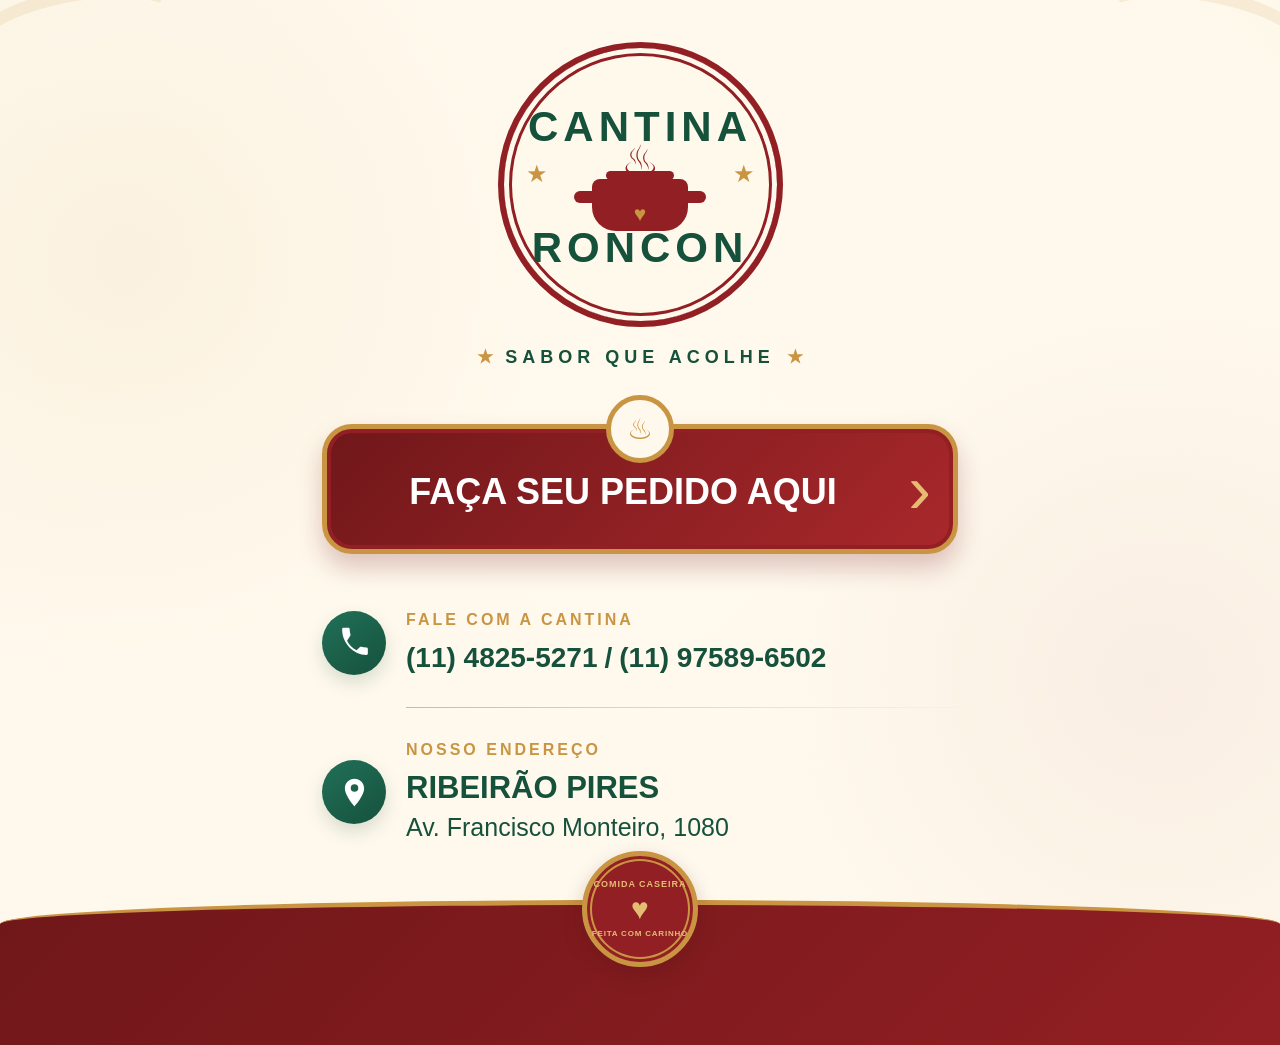
<file: Index.html>
<!DOCTYPE html>
<html lang="pt-BR">
<head>
  <meta charset="UTF-8">

  <meta
    name="viewport"
    content="width=device-width, initial-scale=1.0"
  >

  <meta
    name="description"
    content="Faça seu pedido online na Cantina Roncon."
  >

  <title>Cantina Roncon | Pedidos Online</title>

  <link rel="stylesheet" href="style.css">
</head>

<body>

  <main class="pagina-inicial">

    <div class="decoracao decoracao-superior-esquerda"></div>
    <div class="decoracao decoracao-superior-direita"></div>

    <section class="conteudo">

      <!-- LOGO -->
      <header class="cabecalho">

        <div class="logo-cantina" aria-label="Cantina Roncon">

          <div class="logo-circulo">

            <span class="logo-nome logo-nome-superior">
              CANTINA
            </span>

            <div class="logo-centro">
              <span class="vapor">♨</span>

              <div class="panela">
                <span class="coracao">♥</span>
              </div>
            </div>

            <span class="logo-nome logo-nome-inferior">
              RONCON
            </span>

          </div>

        </div>

        <p class="slogan">
          <span>★</span>
          SABOR QUE ACOLHE
          <span>★</span>
        </p>

      </header>

      <!-- BOTÃO PRINCIPAL -->
      <section class="area-pedido">

        <a
          href="cardapio.html"
          class="botao-pedido"
          aria-label="Acessar o cardápio e fazer pedido online"
        >
          <span class="icone-prato">♨</span>

          <span class="texto-botao">
            FAÇA SEU PEDIDO AQUI
          </span>

          <span class="seta-botao">›</span>
        </a>

      </section>

      
      <!-- CONTATOS -->
      <section class="informacoes">

        <div class="informacao-item">

          <div class="icone-informacao">
            <svg
              viewBox="0 0 24 24"
              aria-hidden="true"
            >
              <path
                d="M6.6 10.8c1.5 3 3.9 5.4 6.9 6.9l2.3-2.3c.3-.3.7-.4 1.1-.3
                1.2.4 2.5.6 3.8.6.6 0 1 .4 1 1V20c0 .6-.4 1-1 1
                C11.4 21 3 12.6 3 2.3c0-.6.4-1 1-1h3.5c.6 0 1 .4 1 1
                0 1.3.2 2.6.6 3.8.1.4 0 .8-.3 1.1L6.6 10.8z"
              />
            </svg>
          </div>

          <div class="informacao-texto">

            <span class="rotulo">
              FALE COM A CANTINA
            </span>

            <div class="telefones">
              <a href="tel:+551148255271">
                (11) 4825-5271
              </a>

              <span>/</span>

              <a href="tel:+5511975896502">
                (11) 97589-6502
              </a>
            </div>

          </div>

        </div>

        <div class="linha-divisoria"></div>

        <div class="informacao-item">

          <div class="icone-informacao">
            <svg
              viewBox="0 0 24 24"
              aria-hidden="true"
            >
              <path
                d="M12 2C8.1 2 5 5.1 5 9c0 5.3 7 13 7 13s7-7.7
                7-13c0-3.9-3.1-7-7-7zm0 9.5A2.5 2.5 0 1 1
                12 6a2.5 2.5 0 0 1 0 5.5z"
              />
            </svg>
          </div>

          <div class="informacao-texto">

            <span class="rotulo">
              NOSSO ENDEREÇO
            </span>

            <a
              class="endereco"
              href="https://www.google.com/maps/search/?api=1&query=Av.+Francisco+Monteiro,+1080,+Ribeirão+Pires,+SP"
              target="_blank"
              rel="noopener noreferrer"
            >
              <strong>Ribeirão Pires</strong>
              <span>Av. Francisco Monteiro, 1080</span>
            </a>

          </div>

        </div>

      </section>

    </section>

    <!-- RODAPÉ -->
    <footer class="rodape">

      <div class="selo">
        <span>COMIDA CASEIRA</span>
        <strong>♥</strong>
        <small>FEITA COM CARINHO</small>
      </div>

    </footer>

  </main>

  <script src="script.js"></script>

</body>
</html>
</file>
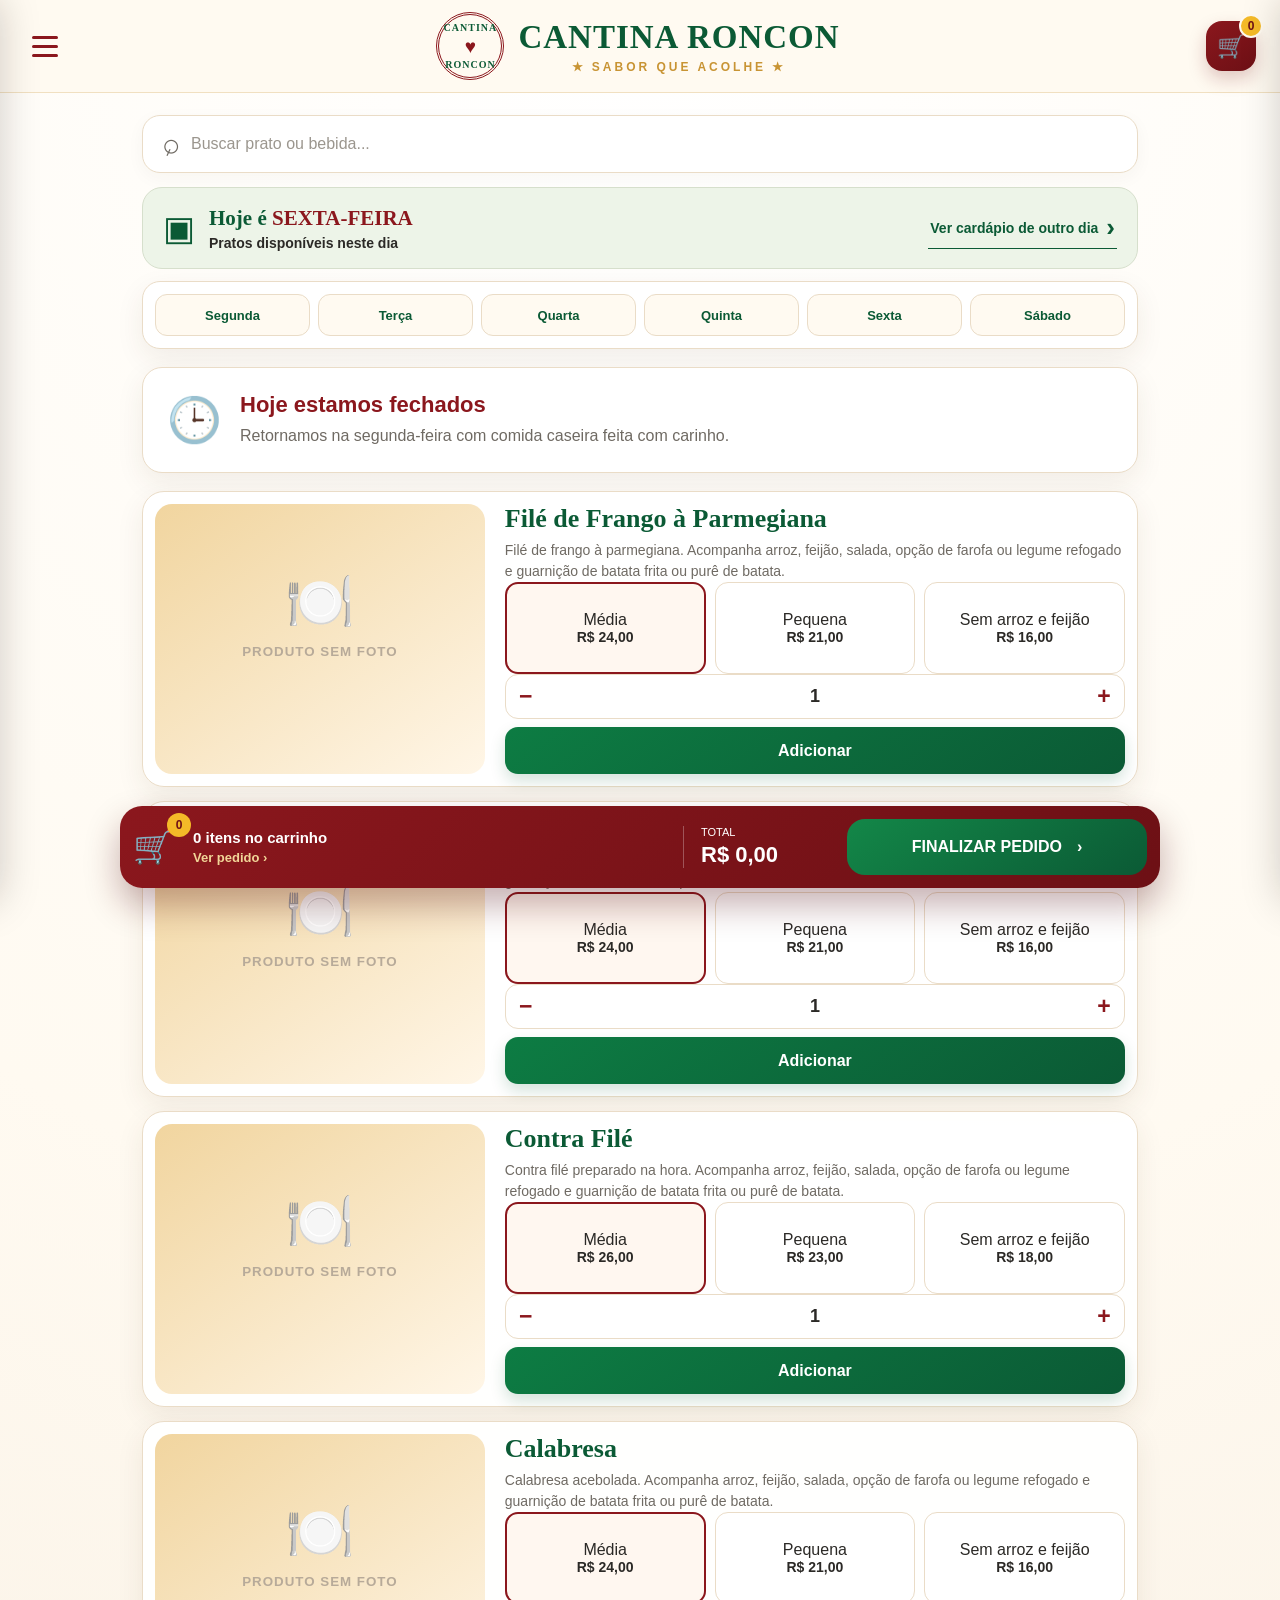
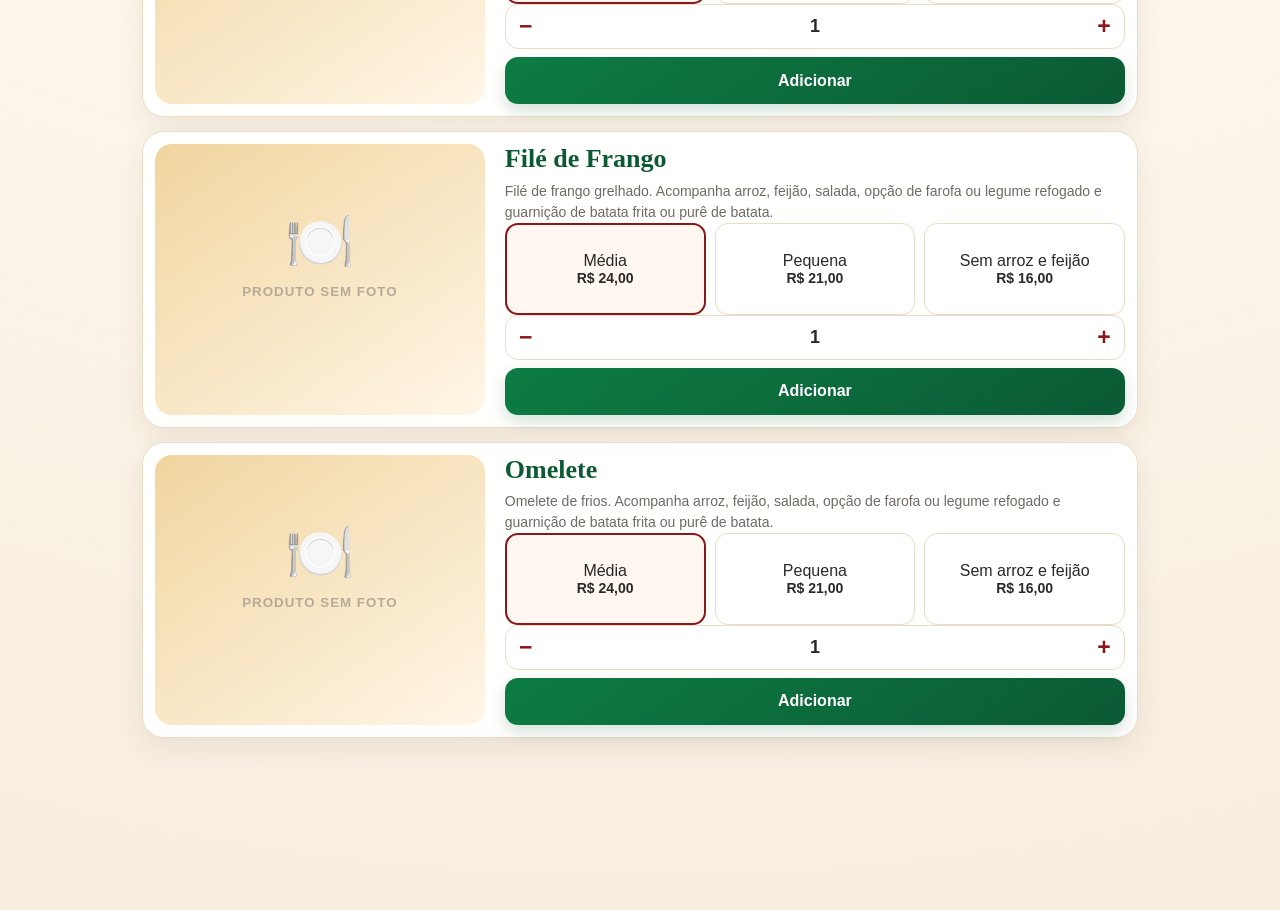
<file: cardapio.html>
<!DOCTYPE html>
<html lang="pt-BR">
<head>
  <meta charset="UTF-8">

  <meta
    name="viewport"
    content="width=device-width, initial-scale=1.0"
  >

  <meta
    name="description"
    content="Cardápio online da Cantina Roncon"
  >

  <meta name="theme-color" content="#8d1018">

  <title>Cardápio | Cantina Roncon</title>

  <link rel="stylesheet" href="cardapio.css">
</head>

<body>

  <!-- =====================================================
       CABEÇALHO
  ====================================================== -->

  <header class="cabecalho">

    <button
      type="button"
      class="botao-menu"
      id="botaoMenu"
      aria-label="Abrir menu"
    >
      <span></span>
      <span></span>
      <span></span>
    </button>

    <a href="index.html" class="marca">

      <div class="logo-miniatura">
        <span class="logo-cantina">CANTINA</span>
        <span class="logo-panela">♥</span>
        <span class="logo-roncon">RONCON</span>
      </div>

      <div class="nome-marca">
        <strong>CANTINA RONCON</strong>
        <small>★ SABOR QUE ACOLHE ★</small>
      </div>

    </a>

    <button
      type="button"
      class="botao-carrinho-topo"
      id="botaoCarrinhoTopo"
      aria-label="Abrir carrinho"
    >
      <span class="icone-carrinho">🛒</span>

      <span
        class="contador-carrinho"
        id="contadorCarrinhoTopo"
      >
        0
      </span>
    </button>

  </header>

  <!-- =====================================================
       CONTEÚDO PRINCIPAL
  ====================================================== -->

  <main class="pagina-cardapio">

    <!-- PESQUISA -->

    <section class="secao-pesquisa">

      <label class="campo-pesquisa">

        <span class="icone-pesquisa">⌕</span>

        <input
          type="search"
          id="campoPesquisa"
          placeholder="Buscar prato ou bebida..."
          autocomplete="off"
        >

      </label>

    </section>

    <!-- DIA ATUAL -->

    <section class="painel-dia">

      <div class="dia-atual">

        <span class="icone-calendario">▣</span>

        <div>
          <strong>
            Hoje é
            <span id="nomeDiaAtual">TERÇA-FEIRA</span>
          </strong>

          <small id="mensagemDia">
            Pratos disponíveis hoje
          </small>
        </div>

      </div>

      <button
        type="button"
        class="botao-outro-dia"
        id="botaoOutroDia"
      >
        Ver cardápio de outro dia
        <span>›</span>
      </button>

    </section>

    <!-- SELETOR DE DIAS -->

    <section
      class="seletor-dias"
      id="seletorDias"
      hidden
    >

      <button type="button" data-dia="1">
        Segunda
      </button>

      <button type="button" data-dia="2">
        Terça
      </button>

      <button type="button" data-dia="3">
        Quarta
      </button>

      <button type="button" data-dia="4">
        Quinta
      </button>

      <button type="button" data-dia="5">
        Sexta
      </button>

      <button type="button" data-dia="6">
        Sábado
      </button>

    </section>

    <!-- AVISO DE DOMINGO -->

    <section
      class="aviso-fechado"
      id="avisoFechado"
      hidden
    >
      <span>🕒</span>

      <div>
        <strong>Hoje estamos fechados</strong>

        <p>
          Retornamos na segunda-feira com comida caseira
          feita com carinho.
        </p>
      </div>
    </section>

    <!-- PRODUTOS -->

    <section
      class="lista-produtos"
      id="listaProdutos"
      aria-live="polite"
    ></section>

    <!-- BUSCA SEM RESULTADO -->

    <section
      class="nenhum-resultado"
      id="nenhumResultado"
      hidden
    >
      <span>🍽️</span>

      <strong>Nenhum prato encontrado</strong>

      <p>
        Tente pesquisar utilizando outro nome.
      </p>
    </section>

  </main>

  <!-- =====================================================
       BARRA FIXA DO CARRINHO
  ====================================================== -->

  <section
    class="barra-carrinho"
    id="barraCarrinho"
    hidden
  >

    <button
      type="button"
      class="resumo-carrinho"
      id="abrirCarrinho"
    >

      <span class="carrinho-barra">🛒</span>

      <span
        class="contador-barra"
        id="contadorCarrinhoBarra"
      >
        0
      </span>

      <span class="informacoes-carrinho">
        <strong id="textoQuantidadeCarrinho">
          0 itens no carrinho
        </strong>

        <small>
          Ver pedido
          <span>›</span>
        </small>
      </span>

    </button>

    <div class="total-barra">

      <span>TOTAL</span>

      <strong id="totalCarrinhoBarra">
        R$ 0,00
      </strong>

    </div>

    <button
      type="button"
      class="botao-finalizar"
      id="botaoFinalizar"
    >
      FINALIZAR PEDIDO
      <span>›</span>
    </button>

  </section>

  <!-- =====================================================
       FUNDO DO CARRINHO
  ====================================================== -->

  <div
    class="fundo-modal"
    id="fundoModal"
    hidden
  ></div>

  <!-- =====================================================
       PAINEL DO CARRINHO
  ====================================================== -->

  <aside
    class="painel-carrinho"
    id="painelCarrinho"
    aria-hidden="true"
  >

    <header class="cabecalho-painel-carrinho">

      <div>
        <span>SEU PEDIDO</span>
        <h2>Meu carrinho</h2>
      </div>

      <button
        type="button"
        id="fecharCarrinho"
        aria-label="Fechar carrinho"
      >
        ×
      </button>

    </header>

    <div
      class="itens-carrinho"
      id="itensCarrinho"
    ></div>

    <div
      class="carrinho-vazio"
      id="carrinhoVazio"
    >
      <span>🛒</span>

      <strong>Seu carrinho está vazio</strong>

      <p>
        Escolha um prato e toque em adicionar.
      </p>
    </div>

    <footer class="rodape-painel-carrinho">

      <div class="linha-total">

        <span>Total do pedido</span>

        <strong id="totalCarrinhoPainel">
          R$ 0,00
        </strong>

      </div>

      <button
        type="button"
        class="botao-continuar-pedido"
        id="continuarPedido"
        disabled
      >
        Continuar pedido
        <span>›</span>
      </button>

    </footer>

  </aside>

  <!-- =====================================================
       MENU LATERAL
  ====================================================== -->

  <aside
    class="menu-lateral"
    id="menuLateral"
    aria-hidden="true"
  >

    <header>
      <strong>Cantina Roncon</strong>

      <button
        type="button"
        id="fecharMenu"
        aria-label="Fechar menu"
      >
        ×
      </button>
    </header>

    <nav>
      <a href="index.html">
        Início
      </a>

      <a href="cardapio.html">
        Cardápio
      </a>

      <button type="button" id="menuAbrirCarrinho">
        Meu pedido
      </button>

      <a href="index.html#contato">
        Informações e contato
      </a>
    </nav>

  </aside>

  <script src="cardapio.js"></script>

</body>
</html>
</file>
<file: style.css>
/* =========================================================
   CORES
========================================================= */

:root {
  --vermelho: #921f23;
  --vermelho-escuro: #70171a;
  --vermelho-claro: #a9282b;

  --verde: #16513c;
  --verde-claro: #217058;

  --dourado: #c99542;
  --dourado-claro: #e4bd73;

  --creme: #fff9ed;
  --creme-escuro: #f5ead4;

  --branco: #ffffff;
  --texto: #16513c;
}

/* =========================================================
   RESET
========================================================= */

* {
  margin: 0;
  padding: 0;
  box-sizing: border-box;
}

html {
  scroll-behavior: smooth;
}

body {
  min-height: 100vh;
  overflow-x: hidden;

  font-family: Arial, Helvetica, sans-serif;
  background: var(--creme);
  color: var(--texto);
}

a {
  color: inherit;
  text-decoration: none;
}

/* =========================================================
   PÁGINA PRINCIPAL
========================================================= */

.pagina-inicial {
  position: relative;

  width: 100%;
  min-height: 100vh;

  display: flex;
  flex-direction: column;

  overflow: hidden;

  background:
    linear-gradient(
      rgba(255, 249, 237, 0.94),
      rgba(255, 249, 237, 0.97)
    ),
    radial-gradient(
      circle at center,
      #ffffff 0%,
      var(--creme) 65%,
      var(--creme-escuro) 100%
    );
}

.pagina-inicial::before {
  content: "";

  position: absolute;
  inset: 0;

  background:
    radial-gradient(
      circle at 10% 25%,
      rgba(201, 149, 66, 0.08),
      transparent 30%
    ),
    radial-gradient(
      circle at 90% 65%,
      rgba(146, 31, 35, 0.05),
      transparent 30%
    );

  pointer-events: none;
}

/* =========================================================
   DECORAÇÕES SUPERIORES
========================================================= */

.decoracao {
  position: absolute;
  top: -50px;

  width: 240px;
  height: 150px;

  opacity: 0.12;
  pointer-events: none;
}

.decoracao::before,
.decoracao::after {
  content: "";

  position: absolute;

  width: 205px;
  height: 70px;

  border: 13px solid var(--dourado);
  border-left-color: transparent;
  border-right-color: transparent;
  border-bottom-color: transparent;

  border-radius: 50%;
}

.decoracao::after {
  top: 42px;
  left: 25px;
}

.decoracao-superior-esquerda {
  left: -65px;
  transform: rotate(-10deg);
}

.decoracao-superior-direita {
  right: -65px;
  transform: scaleX(-1) rotate(-10deg);
}

/* =========================================================
   CONTEÚDO
========================================================= */

.conteudo {
  position: relative;
  z-index: 2;

  width: 100%;
  max-width: 680px;

  margin: 0 auto;
  padding: 42px 22px 55px;
}

/* =========================================================
   CABEÇALHO
========================================================= */

.cabecalho {
  display: flex;
  flex-direction: column;
  align-items: center;
}

.logo-cantina {
  width: 285px;
  max-width: 78vw;

  aspect-ratio: 1 / 1;

  display: flex;
  align-items: center;
  justify-content: center;
}

.logo-circulo {
  position: relative;

  width: 100%;
  height: 100%;

  display: flex;
  align-items: center;
  justify-content: center;

  border: 6px solid var(--vermelho);
  border-radius: 50%;

  background: rgba(255, 249, 237, 0.95);

  box-shadow:
    inset 0 0 0 5px var(--creme),
    inset 0 0 0 8px var(--vermelho);
}

/* =========================================================
   TEXTO DA LOGO
========================================================= */

.logo-nome {
  position: absolute;

  width: 100%;

  color: var(--verde);

  font-size: clamp(30px, 8vw, 42px);
  font-weight: 800;
  line-height: 1;
  letter-spacing: 5px;
  text-align: center;
}

.logo-nome-superior {
  top: 58px;
}

.logo-nome-inferior {
  bottom: 52px;
}

.logo-circulo::before,
.logo-circulo::after {
  content: "★";

  position: absolute;
  top: 46%;

  transform: translateY(-50%);

  color: var(--dourado);
  font-size: 24px;
}

.logo-circulo::before {
  left: 22px;
}

.logo-circulo::after {
  right: 22px;
}

/* =========================================================
   PANELA
========================================================= */

.logo-centro {
  position: relative;

  display: flex;
  flex-direction: column;
  align-items: center;

  margin-top: 2px;
}

.vapor {
  position: relative;
  z-index: 3;

  margin-bottom: -4px;

  color: var(--vermelho);
  font-size: 43px;
  line-height: 1;
}

.panela {
  position: relative;

  width: 96px;
  height: 52px;

  border-radius: 8px 8px 24px 24px;

  background: var(--vermelho);
}

.panela::before {
  content: "";

  position: absolute;
  top: -8px;
  left: 14px;

  width: 68px;
  height: 9px;

  border-radius: 20px;

  background: var(--vermelho);
}

.panela::after {
  content: "";

  position: absolute;
  top: 12px;
  left: -18px;

  width: 132px;
  height: 12px;

  border-radius: 20px;

  background: var(--vermelho);
}

.coracao {
  position: absolute;
  z-index: 4;

  top: 23px;
  left: 50%;

  transform: translateX(-50%);

  color: var(--dourado);
  font-size: 21px;
}

/* =========================================================
   SLOGAN
========================================================= */

.slogan {
  margin-top: 18px;

  display: flex;
  align-items: center;
  justify-content: center;
  gap: 12px;

  color: var(--verde);

  font-size: clamp(13px, 3.5vw, 18px);
  font-weight: 700;
  line-height: 1.4;
  letter-spacing: 5px;
  text-align: center;
}

.slogan span {
  flex-shrink: 0;

  color: var(--dourado);
  letter-spacing: 0;
}

/* =========================================================
   BOTÃO PRINCIPAL
========================================================= */

.area-pedido {
  width: 100%;
  margin-top: 54px;
}

.botao-pedido {
  position: relative;

  width: 100%;
  min-height: 130px;

  padding: 36px 62px 30px 28px;

  display: flex;
  align-items: center;
  justify-content: center;

  border: 5px solid var(--dourado);
  border-radius: 30px;

  background:
    linear-gradient(
      135deg,
      var(--vermelho-escuro),
      var(--vermelho-claro)
    );

  color: var(--branco);

  box-shadow:
    0 14px 25px rgba(112, 23, 26, 0.23),
    inset 0 0 0 4px var(--vermelho);

  transition:
    transform 0.2s ease,
    filter 0.2s ease;
}

.botao-pedido:hover {
  transform: translateY(-3px);
  filter: brightness(1.05);
}

.botao-pedido:active {
  transform: scale(0.98);
}

.texto-botao {
  width: 100%;

  font-size: clamp(24px, 6vw, 36px);
  font-weight: 800;
  line-height: 1.12;
  text-align: center;
}

.icone-prato {
  position: absolute;
  top: -34px;
  left: 50%;

  width: 68px;
  height: 68px;

  transform: translateX(-50%);

  display: flex;
  align-items: center;
  justify-content: center;

  border: 5px solid var(--dourado);
  border-radius: 50%;

  background: var(--creme);
  color: var(--dourado);

  font-size: 29px;
}

.seta-botao {
  position: absolute;
  right: 22px;
  top: 50%;

  transform: translateY(-50%);

  color: var(--dourado-claro);

  font-size: 68px;
  font-weight: 300;
  line-height: 1;
}

/* =========================================================
   INFORMAÇÕES
========================================================= */

.informacoes {
  width: 100%;
  margin-top: 55px;
}

.informacao-item {
  width: 100%;

  display: grid;
  grid-template-columns: 64px minmax(0, 1fr);
  align-items: center;
  gap: 20px;
}

.icone-informacao {
  width: 64px;
  height: 64px;

  display: flex;
  align-items: center;
  justify-content: center;

  border-radius: 50%;

  background:
    linear-gradient(
      145deg,
      var(--verde-claro),
      var(--verde)
    );

  box-shadow: 0 8px 18px rgba(22, 81, 60, 0.17);
}

.icone-informacao svg {
  width: 33px;
  height: 33px;

  fill: var(--branco);
}

.informacao-texto {
  min-width: 0;

  display: flex;
  flex-direction: column;
  gap: 7px;
}

.rotulo {
  color: var(--dourado);

  font-size: clamp(12px, 3vw, 16px);
  font-weight: 800;
  line-height: 1.4;
  letter-spacing: 3px;
}

.telefones {
  display: flex;
  flex-wrap: wrap;
  align-items: center;
  column-gap: 7px;
  row-gap: 3px;

  color: var(--verde);

  font-size: clamp(20px, 5vw, 28px);
  font-weight: 800;
  line-height: 1.35;
}

.telefones a {
  white-space: nowrap;
}

.telefones a:hover,
.endereco:hover {
  color: var(--vermelho);
}

.endereco {
  min-width: 0;

  display: flex;
  flex-direction: column;
  gap: 5px;

  color: var(--verde);
}

.endereco strong {
  font-size: clamp(23px, 5.5vw, 31px);
  line-height: 1.2;
  text-transform: uppercase;
}

.endereco span {
  font-size: clamp(18px, 4.5vw, 25px);
  line-height: 1.35;
}

.linha-divisoria {
  width: calc(100% - 84px);
  height: 1px;

  margin: 31px 0 31px 84px;

  background:
    linear-gradient(
      to right,
      var(--dourado),
      rgba(201, 149, 66, 0.05)
    );

  opacity: 0.65;
}

/* =========================================================
   RODAPÉ
========================================================= */

.rodape {
  position: relative;
  z-index: 3;

  flex-shrink: 0;

  width: 100%;
  min-height: 145px;

  margin-top: auto;

  display: flex;
  justify-content: center;

  border-top: 5px solid var(--dourado);
  border-radius: 50% 50% 0 0 / 24px 24px 0 0;

  background:
    linear-gradient(
      135deg,
      var(--vermelho-escuro),
      var(--vermelho)
    );
}

.selo {
  position: relative;

  width: 116px;
  height: 116px;

  margin-top: -54px;

  display: flex;
  flex-direction: column;
  align-items: center;
  justify-content: center;

  border: 5px solid var(--dourado);
  border-radius: 50%;

  background: var(--vermelho);
  color: var(--dourado-claro);

  text-align: center;

  box-shadow:
    0 8px 20px rgba(78, 17, 17, 0.22),
    inset 0 0 0 3px var(--vermelho),
    inset 0 0 0 5px var(--dourado);
}

.selo span {
  font-size: 9px;
  font-weight: 700;
  letter-spacing: 1px;
}

.selo strong {
  margin: 5px 0;

  font-size: 30px;
  line-height: 1;
}

.selo small {
  font-size: 8px;
  font-weight: 700;
  letter-spacing: 0.8px;
}

/* =========================================================
   CELULARES
========================================================= */

@media (max-width: 600px) {

  .conteudo {
    padding: 32px 18px 70px;
  }

  .logo-cantina {
    width: 260px;
    max-width: 76vw;
  }

  .logo-nome {
    font-size: clamp(27px, 8vw, 37px);
    letter-spacing: 4px;
  }

  .logo-nome-superior {
    top: 52px;
  }

  .logo-nome-inferior {
    bottom: 47px;
  }

  .logo-circulo::before {
    left: 18px;
  }

  .logo-circulo::after {
    right: 18px;
  }

  .slogan {
    gap: 8px;
    letter-spacing: 4px;
  }

  .area-pedido {
    margin-top: 49px;
  }

  .botao-pedido {
    min-height: 120px;

    padding:
      34px
      53px
      27px
      20px;

    border-radius: 27px;
  }

  .texto-botao {
    font-size: clamp(22px, 6.5vw, 31px);
  }

  .seta-botao {
    right: 16px;
    font-size: 59px;
  }

  .informacoes {
    margin-top: 48px;
  }

  .informacao-item {
    grid-template-columns: 58px minmax(0, 1fr);
    gap: 16px;
  }

  .icone-informacao {
    width: 58px;
    height: 58px;
  }

  .icone-informacao svg {
    width: 29px;
    height: 29px;
  }

  .linha-divisoria {
    width: calc(100% - 74px);
    margin-left: 74px;
  }

  .rodape {
    min-height: 125px;
  }

  .selo {
    width: 108px;
    height: 108px;

    margin-top: -48px;
  }

}

/* =========================================================
   CELULARES PEQUENOS
========================================================= */

@media (max-width: 380px) {

  .conteudo {
    padding-left: 14px;
    padding-right: 14px;
  }

  .logo-cantina {
    width: 235px;
  }

  .logo-nome {
    font-size: 27px;
    letter-spacing: 3px;
  }

  .logo-nome-superior {
    top: 47px;
  }

  .logo-nome-inferior {
    bottom: 43px;
  }

  .logo-centro {
    transform: scale(0.88);
  }

  .logo-circulo::before,
  .logo-circulo::after {
    font-size: 19px;
  }

  .logo-circulo::before {
    left: 14px;
  }

  .logo-circulo::after {
    right: 14px;
  }

  .slogan {
    font-size: 12px;
    letter-spacing: 3px;
  }

  .botao-pedido {
    padding-left: 16px;
    padding-right: 46px;
  }

  .informacao-item {
    grid-template-columns: 52px minmax(0, 1fr);
    gap: 13px;
  }

  .icone-informacao {
    width: 52px;
    height: 52px;
  }

  .linha-divisoria {
    width: calc(100% - 65px);
    margin-left: 65px;
  }

  .rotulo {
    letter-spacing: 2px;
  }

}
</file>
<file: cardapio.css>
:root {
  --vinho: #8b171d;
  --vinho-escuro: #6d1015;
  --verde: #0b5a35;
  --verde-escuro: #073e25;
  --verde-claro: #edf4e8;
  --dourado: #c89434;
  --creme: #fffaf1;
  --creme-2: #f7eddf;
  --branco: #ffffff;
  --texto: #2b2926;
  --texto-suave: #6f6a63;
  --borda: #eadcc7;
  --sombra: 0 10px 28px rgba(78, 49, 26, 0.08);
}

* {
  box-sizing: border-box;
  margin: 0;
  padding: 0;
}

html {
  scroll-behavior: smooth;
}

body {
  min-height: 100vh;
  padding-bottom: 112px;
  font-family: Arial, Helvetica, sans-serif;
  color: var(--texto);
  background:
    radial-gradient(circle at top, #fff 0%, var(--creme) 48%, var(--creme-2) 100%);
}

body.modal-aberto {
  overflow: hidden;
}

button,
input {
  font: inherit;
}

button {
  cursor: pointer;
}

a {
  color: inherit;
  text-decoration: none;
}

img {
  display: block;
  max-width: 100%;
}

/* CABEÇALHO */

.cabecalho {
  position: sticky;
  top: 0;
  z-index: 30;
  min-height: 88px;
  padding: 12px 22px;
  display: grid;
  grid-template-columns: 48px minmax(0, 1fr) 52px;
  align-items: center;
  gap: 14px;
  background: rgba(255, 250, 241, 0.96);
  border-bottom: 1px solid rgba(200, 148, 52, 0.25);
  backdrop-filter: blur(12px);
}

.botao-menu {
  width: 46px;
  height: 46px;
  padding: 10px;
  border: 0;
  border-radius: 14px;
  background: transparent;
  display: flex;
  flex-direction: column;
  justify-content: center;
  gap: 6px;
}

.botao-menu span {
  width: 100%;
  height: 3px;
  border-radius: 50px;
  background: var(--vinho);
}

.marca {
  min-width: 0;
  display: flex;
  align-items: center;
  justify-content: center;
  gap: 14px;
}

.logo-miniatura {
  flex: 0 0 auto;
  width: 68px;
  height: 68px;
  border: 3px double var(--vinho);
  border-radius: 50%;
  background: var(--creme);
  color: var(--verde);
  display: flex;
  flex-direction: column;
  align-items: center;
  justify-content: center;
  line-height: 1;
}

.logo-cantina,
.logo-roncon {
  font-family: Georgia, "Times New Roman", serif;
  font-size: 10px;
  font-weight: 800;
  letter-spacing: 1px;
}

.logo-panela {
  margin: 4px 0;
  color: var(--vinho);
  font-size: 19px;
}

.nome-marca {
  min-width: 0;
  display: flex;
  flex-direction: column;
  align-items: center;
  gap: 4px;
}

.nome-marca strong {
  overflow: hidden;
  color: var(--verde);
  font-family: Georgia, "Times New Roman", serif;
  font-size: clamp(19px, 4vw, 33px);
  letter-spacing: 1px;
  white-space: nowrap;
  text-overflow: ellipsis;
}

.nome-marca small {
  color: var(--dourado);
  font-size: clamp(8px, 2vw, 12px);
  font-weight: 800;
  letter-spacing: 3px;
  white-space: nowrap;
}

.botao-carrinho-topo {
  position: relative;
  width: 50px;
  height: 50px;
  border: 0;
  border-radius: 16px;
  color: #fff;
  background: linear-gradient(145deg, var(--vinho), var(--vinho-escuro));
  display: grid;
  place-items: center;
  box-shadow: 0 8px 18px rgba(112, 12, 18, 0.22);
}

.icone-carrinho {
  font-size: 23px;
}

.contador-carrinho {
  position: absolute;
  top: -7px;
  right: -7px;
  min-width: 24px;
  height: 24px;
  padding: 0 6px;
  border: 2px solid var(--creme);
  border-radius: 30px;
  background: #f4ba28;
  color: var(--vinho-escuro);
  font-size: 12px;
  font-weight: 900;
  display: grid;
  place-items: center;
}

/* CONTEÚDO */

.pagina-cardapio {
  width: min(100%, 1040px);
  margin: 0 auto;
  padding: 22px 22px 60px;
}

.secao-pesquisa {
  margin-bottom: 14px;
}

.campo-pesquisa {
  min-height: 58px;
  padding: 0 18px;
  border: 1px solid var(--borda);
  border-radius: 18px;
  background: #fff;
  display: flex;
  align-items: center;
  gap: 12px;
  box-shadow: 0 5px 18px rgba(58, 39, 22, 0.04);
}

.campo-pesquisa:focus-within {
  border-color: var(--dourado);
  box-shadow: 0 0 0 3px rgba(200, 148, 52, 0.13);
}

.icone-pesquisa {
  color: var(--texto-suave);
  font-size: 30px;
  line-height: 1;
  transform: rotate(-20deg);
}

.campo-pesquisa input {
  width: 100%;
  min-width: 0;
  border: 0;
  outline: 0;
  background: transparent;
  color: var(--texto);
  font-size: 16px;
}

.campo-pesquisa input::placeholder {
  color: #9b968e;
}

/* DIA */

.painel-dia {
  min-height: 82px;
  padding: 15px 20px;
  border: 1px solid #d6dfcc;
  border-radius: 20px;
  background: var(--verde-claro);
  display: flex;
  align-items: center;
  justify-content: space-between;
  gap: 18px;
}

.dia-atual {
  display: flex;
  align-items: center;
  gap: 14px;
}

.icone-calendario {
  color: var(--verde);
  font-size: 34px;
}

.dia-atual div {
  display: flex;
  flex-direction: column;
  gap: 4px;
}

.dia-atual strong {
  color: var(--verde);
  font-family: Georgia, "Times New Roman", serif;
  font-size: 21px;
}

.dia-atual strong span {
  color: var(--vinho);
}

.dia-atual small {
  color: var(--texto);
  font-size: 14px;
  font-weight: 700;
}

.botao-outro-dia {
  min-height: 42px;
  padding: 0 2px;
  border: 0;
  border-bottom: 1px solid var(--verde);
  background: transparent;
  color: var(--verde);
  display: flex;
  align-items: center;
  gap: 8px;
  font-size: 14px;
  font-weight: 800;
}

.botao-outro-dia span {
  font-size: 26px;
}

/* DIAS */

.seletor-dias {
  margin-top: 12px;
  padding: 12px;
  border: 1px solid var(--borda);
  border-radius: 18px;
  background: #fff;
  display: grid;
  grid-template-columns: repeat(6, minmax(0, 1fr));
  gap: 8px;
  box-shadow: var(--sombra);
}

.seletor-dias button {
  min-height: 42px;
  padding: 0 8px;
  border: 1px solid var(--borda);
  border-radius: 12px;
  background: var(--creme);
  color: var(--verde);
  font-size: 13px;
  font-weight: 800;
}

.seletor-dias button.ativo {
  border-color: var(--vinho);
  background: var(--vinho);
  color: #fff;
}

/* FECHADO */

.aviso-fechado {
  margin-top: 18px;
  padding: 24px;
  border: 1px solid var(--borda);
  border-radius: 20px;
  background: #fff;
  display: flex;
  align-items: center;
  gap: 18px;
  box-shadow: var(--sombra);
}

.aviso-fechado > span {
  font-size: 44px;
}

.aviso-fechado strong {
  color: var(--vinho);
  font-size: 22px;
}

.aviso-fechado p {
  margin-top: 6px;
  color: var(--texto-suave);
  line-height: 1.5;
}

/* PRODUTOS */

.lista-produtos {
  margin-top: 18px;
  display: grid;
  gap: 14px;
}

.cartao-produto {
  padding: 12px;
  border: 1px solid var(--borda);
  border-radius: 22px;
  background: rgba(255, 255, 255, 0.97);
  display: grid;
  grid-template-columns: minmax(220px, 34%) minmax(0, 1fr);
  gap: 20px;
  box-shadow: var(--sombra);
}

.area-imagem-produto {
  min-height: 220px;
  overflow: hidden;
  border-radius: 17px;
  background: linear-gradient(145deg, #f1d59f, #fff6e7);
}

.area-imagem-produto img {
  width: 100%;
  height: 100%;
  min-height: 220px;
  object-fit: cover;
}

.produto-sem-foto {
  min-height: 220px;
  color: #b7aa99;
  display: flex;
  flex-direction: column;
  align-items: center;
  justify-content: center;
  gap: 9px;
}

.produto-sem-foto span {
  font-size: 56px;
}

.produto-sem-foto small {
  font-weight: 800;
  letter-spacing: 1px;
}

.conteudo-produto {
  min-width: 0;
  display: flex;
  flex-direction: column;
}

.nome-produto {
  color: var(--verde);
  font-family: Georgia, "Times New Roman", serif;
  font-size: 26px;
  line-height: 1.12;
}

.descricao-produto {
  margin-top: 7px;
  color: var(--texto-suave);
  font-size: 14px;
  line-height: 1.5;
}

.titulo-opcoes {
  margin-top: 14px;
  color: var(--vinho);
  display: flex;
  align-items: center;
  gap: 12px;
  font-size: 12px;
  font-weight: 900;
  text-transform: uppercase;
}

.titulo-opcoes::before,
.titulo-opcoes::after {
  content: "";
  flex: 1;
  height: 1px;
  background: var(--borda);
}

.area-pedido-produto {
  margin-top: 10px;
  display: grid;
  grid-template-columns: minmax(0, 1fr) 132px;
  align-items: end;
  gap: 12px;
}

.opcoes-produto {
  display: grid;
  grid-template-columns: repeat(3, minmax(0, 1fr));
  gap: 9px;
}

.opcao-produto {
  min-height: 92px;
  padding: 9px 6px;
  border: 1px solid var(--borda);
  border-radius: 13px;
  background: #fff;
  color: var(--texto);
  text-align: center;
  display: flex;
  flex-direction: column;
  align-items: center;
  justify-content: center;
  transition: 0.18s ease;
}

.opcao-produto:hover {
  border-color: var(--dourado);
}

.opcao-produto.selecionada {
  border: 2px solid var(--vinho);
  background: #fff7f0;
}

.opcao-produto strong {
  font-size: 14px;
}

.opcao-produto small {
  margin-top: 2px;
  color: var(--texto-suave);
  font-size: 10px;
}

.preco-opcao {
  margin-top: 5px;
  color: var(--vinho);
  font-size: 15px;
  font-weight: 900;
}

.marcador-opcao {
  width: 18px;
  height: 18px;
  margin-top: 5px;
  border: 1px solid var(--texto);
  border-radius: 50%;
  display: grid;
  place-items: center;
}

.opcao-produto.selecionada .marcador-opcao {
  border: 2px solid var(--vinho);
}

.opcao-produto.selecionada .marcador-opcao::after {
  content: "";
  width: 8px;
  height: 8px;
  border-radius: 50%;
  background: var(--vinho);
}

.acoes-produto {
  display: flex;
  flex-direction: column;
  gap: 8px;
}

.seletor-quantidade {
  min-height: 45px;
  border: 1px solid var(--borda);
  border-radius: 13px;
  background: #fff;
  display: grid;
  grid-template-columns: 40px 1fr 40px;
  align-items: center;
}

.seletor-quantidade button {
  height: 43px;
  border: 0;
  background: transparent;
  color: var(--vinho);
  font-size: 23px;
  font-weight: 800;
}

.seletor-quantidade span {
  text-align: center;
  font-size: 18px;
  font-weight: 800;
}

.botao-adicionar-produto {
  min-height: 47px;
  padding: 0 13px;
  border: 0;
  border-radius: 13px;
  background: linear-gradient(145deg, #0d7c43, var(--verde));
  color: #fff;
  font-size: 16px;
  font-weight: 800;
  box-shadow: 0 7px 15px rgba(7, 87, 45, 0.17);
}

.botao-adicionar-produto:active {
  transform: translateY(1px);
}

.botao-adicionar-produto.adicionado {
  background: var(--vinho);
}

/* NENHUM RESULTADO */

.nenhum-resultado {
  padding: 64px 20px;
  text-align: center;
}

.nenhum-resultado > span {
  font-size: 54px;
}

.nenhum-resultado strong {
  display: block;
  margin-top: 12px;
  color: var(--verde);
  font-size: 21px;
}

.nenhum-resultado p {
  margin-top: 7px;
  color: var(--texto-suave);
}

/* BARRA DO CARRINHO */

.barra-carrinho {
  position: fixed;
  z-index: 40;
  right: 12px;
  bottom: 12px;
  left: 12px;
  width: calc(100% - 24px);
  max-width: 1040px;
  min-height: 82px;
  margin: 0 auto;
  padding: 10px 13px;
  border-radius: 22px;
  background: linear-gradient(135deg, var(--vinho), var(--vinho-escuro));
  color: #fff;
  display: grid;
  grid-template-columns: minmax(220px, 1fr) 150px minmax(210px, 300px);
  align-items: center;
  gap: 14px;
  box-shadow: 0 17px 35px rgba(77, 10, 15, 0.32);
}

.resumo-carrinho {
  min-width: 0;
  border: 0;
  background: transparent;
  color: #fff;
  text-align: left;
  display: grid;
  grid-template-columns: 48px minmax(0, 1fr);
  align-items: center;
  gap: 12px;
}

.carrinho-barra {
  font-size: 32px;
}

.contador-barra {
  position: absolute;
  margin-top: -44px;
  margin-left: 34px;
  min-width: 24px;
  height: 24px;
  padding: 0 6px;
  border-radius: 30px;
  background: #f4ba28;
  color: var(--vinho-escuro);
  font-size: 12px;
  font-weight: 900;
  display: grid;
  place-items: center;
}

.informacoes-carrinho {
  min-width: 0;
  display: flex;
  flex-direction: column;
  gap: 4px;
}

.informacoes-carrinho strong {
  overflow: hidden;
  font-size: 15px;
  white-space: nowrap;
  text-overflow: ellipsis;
}

.informacoes-carrinho small {
  color: #f1d597;
  font-size: 13px;
  font-weight: 800;
}

.total-barra {
  padding-left: 17px;
  border-left: 1px solid rgba(255, 255, 255, 0.28);
  display: flex;
  flex-direction: column;
  gap: 4px;
}

.total-barra span {
  font-size: 11px;
}

.total-barra strong {
  font-size: 22px;
}

.botao-finalizar {
  min-height: 56px;
  padding: 0 22px;
  border: 0;
  border-radius: 18px;
  background: linear-gradient(145deg, #138748, var(--verde));
  color: #fff;
  font-size: 16px;
  font-weight: 900;
  display: flex;
  align-items: center;
  justify-content: center;
  gap: 15px;
}

/* MODAIS */

.fundo-modal {
  position: fixed;
  z-index: 60;
  inset: 0;
  background: rgba(23, 17, 14, 0.58);
  backdrop-filter: blur(3px);
}

.painel-carrinho {
  position: fixed;
  z-index: 70;
  top: 0;
  right: 0;
  width: min(430px, 100%);
  height: 100%;
  background: var(--creme);
  display: flex;
  flex-direction: column;
  box-shadow: -18px 0 40px rgba(20, 15, 12, 0.24);
  transform: translateX(105%);
  transition: transform 0.28s ease;
}

.painel-carrinho.aberto {
  transform: translateX(0);
}

.cabecalho-painel-carrinho {
  padding: 22px 20px;
  border-bottom: 1px solid var(--borda);
  background: #fff;
  display: flex;
  align-items: center;
  justify-content: space-between;
}

.cabecalho-painel-carrinho span {
  color: var(--dourado);
  font-size: 11px;
  font-weight: 900;
  letter-spacing: 2px;
}

.cabecalho-painel-carrinho h2 {
  margin-top: 4px;
  color: var(--verde);
  font-family: Georgia, "Times New Roman", serif;
}

.cabecalho-painel-carrinho button,
.menu-lateral header button {
  width: 42px;
  height: 42px;
  border: 1px solid var(--borda);
  border-radius: 50%;
  background: #fff;
  color: var(--vinho);
  font-size: 28px;
}

.itens-carrinho {
  padding: 8px 20px;
  overflow-y: auto;
}

.item-carrinho {
  padding: 15px 0;
  border-bottom: 1px solid var(--borda);
  display: grid;
  grid-template-columns: minmax(0, 1fr) auto;
  gap: 12px;
}

.carrinho-vazio {
  padding: 70px 20px;
  text-align: center;
}

.carrinho-vazio > span {
  font-size: 55px;
}

.carrinho-vazio strong {
  display: block;
  margin-top: 14px;
  color: var(--verde);
}

.carrinho-vazio p {
  margin-top: 7px;
  color: var(--texto-suave);
}

.rodape-painel-carrinho {
  margin-top: auto;
  padding: 18px 20px 24px;
  border-top: 1px solid var(--borda);
  background: #fff;
}

.linha-total {
  display: flex;
  align-items: center;
  justify-content: space-between;
}

.linha-total strong {
  color: var(--vinho);
  font-size: 23px;
}

.botao-continuar-pedido {
  width: 100%;
  min-height: 56px;
  margin-top: 15px;
  padding: 0 20px;
  border: 0;
  border-radius: 15px;
  background: var(--vinho);
  color: #fff;
  font-size: 17px;
  font-weight: 900;
}

.botao-continuar-pedido:disabled {
  background: #b9b3aa;
}

/* MENU LATERAL */

.menu-lateral {
  position: fixed;
  z-index: 80;
  top: 0;
  left: 0;
  width: min(360px, 88%);
  height: 100%;
  background: var(--creme);
  box-shadow: 15px 0 40px rgba(20, 15, 12, 0.23);
  transform: translateX(-105%);
  transition: transform 0.28s ease;
}

.menu-lateral.aberto {
  transform: translateX(0);
}

.menu-lateral header {
  min-height: 95px;
  padding: 20px;
  background: var(--vinho);
  color: #fff;
  display: flex;
  align-items: center;
  justify-content: space-between;
}

.menu-lateral header strong {
  font-family: Georgia, "Times New Roman", serif;
  font-size: 22px;
}

.menu-lateral header button {
  border-color: rgba(255, 255, 255, 0.25);
  background: transparent;
  color: #fff;
}

.menu-lateral nav {
  padding: 20px;
  display: flex;
  flex-direction: column;
  gap: 10px;
}

.menu-lateral nav a,
.menu-lateral nav button {
  min-height: 52px;
  padding: 0 17px;
  border: 1px solid var(--borda);
  border-radius: 14px;
  background: #fff;
  color: var(--verde);
  font-size: 15px;
  font-weight: 800;
  text-align: left;
  display: flex;
  align-items: center;
}

/* TABLET */

@media (max-width: 850px) {
  .cartao-produto {
    grid-template-columns: 250px minmax(0, 1fr);
  }

  .area-pedido-produto {
    grid-template-columns: 1fr;
  }

  .acoes-produto {
    display: grid;
    grid-template-columns: 1fr 1fr;
  }

  .barra-carrinho {
    grid-template-columns: minmax(180px, 1fr) 120px 220px;
  }
}

/* CELULAR */

@media (max-width: 680px) {
  body {
    padding-bottom: 104px;
  }

  .cabecalho {
    min-height: 76px;
    padding: 9px 12px;
    grid-template-columns: 42px minmax(0, 1fr) 46px;
    gap: 8px;
  }

  .botao-menu {
    width: 40px;
    height: 40px;
  }

  .logo-miniatura {
    width: 53px;
    height: 53px;
  }

  .logo-cantina,
  .logo-roncon {
    font-size: 7px;
  }

  .logo-panela {
    margin: 3px 0;
    font-size: 14px;
  }

  .nome-marca strong {
    font-size: clamp(16px, 5.2vw, 22px);
  }

  .nome-marca small {
    font-size: 7px;
    letter-spacing: 1.5px;
  }

  .botao-carrinho-topo {
    width: 43px;
    height: 43px;
  }

  .pagina-cardapio {
    padding: 15px 12px 44px;
  }

  .campo-pesquisa {
    min-height: 52px;
    padding: 0 15px;
    border-radius: 16px;
  }

  .painel-dia {
    padding: 13px 15px;
    align-items: flex-start;
  }

  .icone-calendario {
    font-size: 28px;
  }

  .dia-atual {
    gap: 10px;
  }

  .dia-atual strong {
    font-size: 16px;
  }

  .dia-atual small {
    font-size: 12px;
  }

  .botao-outro-dia {
    max-width: 145px;
    font-size: 11px;
    text-align: right;
  }

  .seletor-dias {
    grid-template-columns: repeat(3, minmax(0, 1fr));
  }

  .cartao-produto {
    padding: 10px;
    grid-template-columns: 135px minmax(0, 1fr);
    gap: 12px;
    border-radius: 18px;
  }

  .area-imagem-produto,
  .area-imagem-produto img,
  .produto-sem-foto {
    min-height: 145px;
  }

  .nome-produto {
    font-size: 19px;
  }

  .descricao-produto {
       font-size: 12px;
    line-height: 1.45;
    overflow: visible;
    display: block;
}

  .titulo-opcoes {
    margin-top: 9px;
    font-size: 9px;
  }

  .area-pedido-produto {
    grid-column: 1 / -1;
  }

  .opcoes-produto {
    gap: 6px;
  }

  .opcao-produto {
    min-height: 77px;
    padding: 6px 3px;
  }

  .opcao-produto strong {
    font-size: 12px;
  }

  .opcao-produto small {
    font-size: 8px;
  }

  .preco-opcao {
    font-size: 13px;
  }

  .acoes-produto {
    grid-template-columns: 1fr 1fr;
  }

  .barra-carrinho {
    right: 7px;
    bottom: 7px;
    left: 7px;
    width: calc(100% - 14px);
    min-height: 77px;
    padding: 9px 10px;
    grid-template-columns: minmax(0, 1fr) minmax(135px, 44%);
    gap: 8px;
    border-radius: 18px;
  }

  .resumo-carrinho {
    grid-template-columns: 37px minmax(0, 1fr);
    gap: 8px;
  }

  .carrinho-barra {
    font-size: 25px;
  }

  .contador-barra {
    margin-top: -39px;
    margin-left: 27px;
    min-width: 21px;
    height: 21px;
    font-size: 10px;
  }

  .informacoes-carrinho strong {
    font-size: 12px;
  }

  .informacoes-carrinho small {
    font-size: 11px;
  }

  .total-barra {
    display: none;
  }

  .botao-finalizar {
    min-height: 52px;
    padding: 0 10px;
    font-size: 12px;
  }
}

@media (max-width: 410px) {
  .nome-marca small {
    display: none;
  }

  .logo-miniatura {
    width: 47px;
    height: 47px;
  }

  .painel-dia {
    flex-direction: column;
    gap: 8px;
  }

  .botao-outro-dia {
    max-width: none;
    margin-left: 38px;
  }

  .cartao-produto {
    grid-template-columns: 112px minmax(0, 1fr);
  }

  .area-imagem-produto,
  .area-imagem-produto img,
  .produto-sem-foto {
    min-height: 130px;
  }

  .nome-produto {
    font-size: 17px;
  }
}

/* =====================================================
   CORREÇÃO DOS CARDS NO CELULAR
===================================================== */

@media (max-width: 700px) {

  .pagina-cardapio {
    padding-left: 12px;
    padding-right: 12px;
  }

  .cartao-produto {
    display: grid;
    grid-template-columns: 115px minmax(0, 1fr);
    gap: 12px;
    padding: 10px;
    align-items: stretch;
  }

  .area-imagem-produto {
    width: 115px;
    min-width: 115px;
    height: 100%;
    min-height: 230px;
  }

  .produto-sem-foto {
    width: 100%;
    height: 100%;
    min-height: 230px;
    padding: 8px;
    text-align: center;
  }

  .produto-sem-foto span {
    font-size: 42px;
  }

  .produto-sem-foto small {
    font-size: 12px;
    line-height: 1.25;
    letter-spacing: 1px;
  }

  .conteudo-produto {
    min-width: 0;
  }

  .nome-produto {
    margin: 0 0 6px;
    font-size: 21px;
    line-height: 1.1;
  }

  .descricao-produto {
   margin: 0 0 10px;
  font-size: 14px;
  line-height: 1.45;

  display: block;
  overflow: visible;
  max-height: none;
  white-space: normal;

  -webkit-line-clamp: unset;
  -webkit-box-orient: unset;
}

  .opcoes-produto {
    display: grid;
    grid-template-columns: repeat(3, minmax(0, 1fr));
    gap: 5px;
    width: 100%;
  }

  .opcao-produto {
    min-width: 0;
    min-height: 72px;
    padding: 7px 3px;
    border-radius: 14px;

    display: flex;
    flex-direction: column;
    align-items: center;
    justify-content: center;

    text-align: center;
    white-space: normal;
    overflow-wrap: anywhere;
  }

  .opcao-produto span {
    display: block;
    font-size: 12px;
    line-height: 1.1;
  }

  .opcao-produto strong {
    display: block;
    margin-top: 4px;
    font-size: 13px;
    line-height: 1;
    white-space: nowrap;
  }

  .acoes-produto {
    display: grid;
    grid-template-columns: minmax(95px, 1fr) minmax(105px, 1.1fr);
    gap: 7px;
    margin-top: 7px;
  }

  .seletor-quantidade {
    min-width: 0;
    height: 52px;
  }

  .seletor-quantidade button {
    width: 32px;
    padding: 0;
    font-size: 25px;
  }

  .seletor-quantidade span {
    font-size: 20px;
  }

  .botao-adicionar-produto {
    min-width: 0;
    height: 52px;
    padding: 0 8px;
    font-size: 16px;
    white-space: nowrap;
  }
}
</file>
